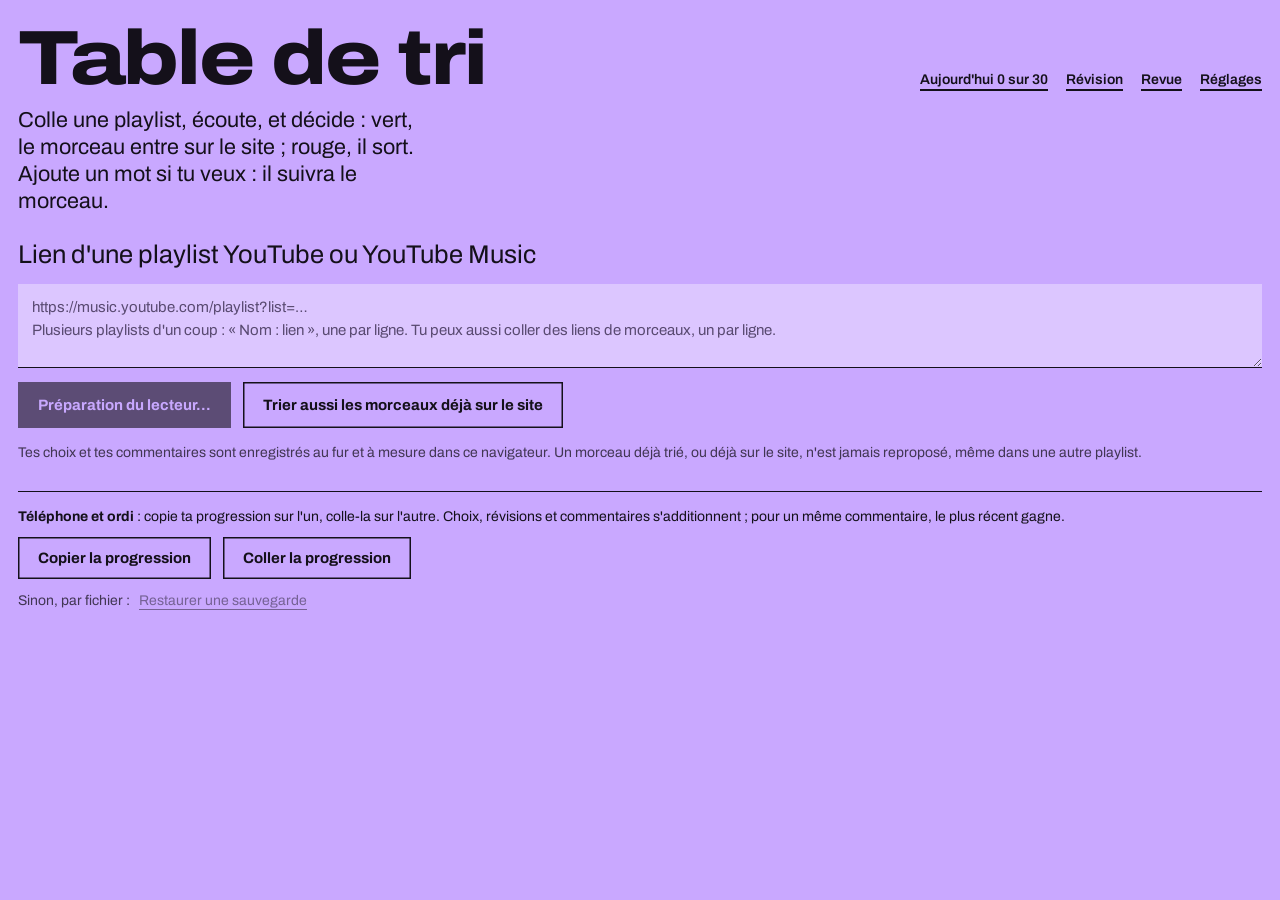
<file: tri.html>
<!DOCTYPE html>
<html lang="fr" data-theme="acide">
<head>
  <meta charset="UTF-8">
  <meta name="viewport" content="width=device-width, initial-scale=1, viewport-fit=cover">
  <title>Table de tri, Music Discovery</title>
  <meta name="robots" content="noindex">
  <meta name="theme-color" content="#c9a8ff">
  <script>
    // thème choisi la dernière fois (sombre par défaut)
    document.documentElement.dataset.theme = 'acide'; try { const c = JSON.parse(localStorage.getItem('md-tri-couleurs') || '{}'); document.documentElement.dataset.palette = c.palette || 'petillant'; } catch (e) {}
  </script>
  <link rel="preconnect" href="https://fonts.googleapis.com">
  <link rel="preconnect" href="https://fonts.gstatic.com" crossorigin>
  <link href="https://fonts.googleapis.com/css2?family=Archivo:wdth,wght@62..125,300..900&display=swap" rel="stylesheet">
  <style>
    :root {
      --fond: radial-gradient(120% 80% at 50% 0%, #f1f0ed, #dedcd8);
      --mur: #dedcd8; --mur-2: #ecebe8; --carte: #ffffff; --champ: #ffffff;
      --encre: #1c1d22; --encre-2: #5d5d66; --klein: #1b3cc4; --sur-klein: #ffffff;
      --oui: #1f9a5a; --non: #d6402f; --trait: rgba(28,29,34,.12);
      --ombre: 0 10px 30px rgba(0,0,0,.08);
      --deja-fond: #fff3c4; --deja-encre: #5c4a00; --refus-fond: #ffe0dc; --refus-encre: #6b1a10;
      --doute-fond: #f0b340; --ok: #1f7a4a; --doute: #a35a00; --coeur: #b87a00; --coeur-fond: #fff0c9;
      color-scheme: light;
    }
    [data-theme="sombre"] {
      --fond: radial-gradient(120% 80% at 50% 0%, #1f1e25, #121216);
      --mur: #141418; --mur-2: #1d1d23; --carte: #26262e; --champ: #101014;
      --encre: #ecebe6; --encre-2: #a3a1ab; --klein: #6f88ff; --sur-klein: #0b0d22;
      --oui: #25a865; --non: #e24a37; --trait: rgba(236,235,230,.12);
      --ombre: 0 10px 30px rgba(0,0,0,.4);
      --deja-fond: #3a3110; --deja-encre: #f3dc8a; --refus-fond: #3d1a16; --refus-encre: #ffb4a8;
      --doute-fond: #ffbe6b; --ok: #5fd39a; --doute: #ffbe6b; --coeur: #ffcf5a; --coeur-fond: #3d3210;
      color-scheme: dark;
    }
    * { box-sizing: border-box; }
    [hidden] { display: none !important; }
    body { margin: 0; min-height: 100vh; overflow-x: hidden; background: var(--fond); background-attachment: fixed; color: var(--encre); font: 16px/1.5 "Archivo", system-ui, sans-serif; -webkit-font-smoothing: antialiased; transition: color .3s; }
    button { font: inherit; color: inherit; border: 0; background: none; cursor: pointer; }
    h1, h2, .gros { font-family: "Archivo", system-ui, sans-serif; font-weight: 700; letter-spacing: -0.03em; line-height: 1.05; margin: 0; }
    main { max-width: 980px; margin: 0 auto; padding: 24px 18px 140px; padding-top: max(24px, env(safe-area-inset-top)); display: grid; grid-template-columns: minmax(0, 1fr); gap: 22px; }
    p { margin: 0; }
    .sous { color: var(--encre-2); max-width: 60ch; }
    a { color: var(--klein); }
    :focus-visible { outline: 2px solid var(--klein); outline-offset: 3px; border-radius: 8px; }

    .tete { display: flex; justify-content: space-between; align-items: end; gap: 16px; flex-wrap: wrap; }
    .tete h1 { font-size: clamp(1.8rem, 4vw, 2.6rem); }
    .tete-droite { display: flex; gap: 10px; flex-wrap: wrap; align-items: center; }
    .compteurs { display: flex; gap: 8px; flex-wrap: wrap; }
    .compteur { padding: 6px 12px; border-radius: 999px; background: var(--mur-2); box-shadow: inset 0 0 0 1px var(--trait); font-weight: 600; font-size: 14px; }
    .compteur b { font-variant-numeric: tabular-nums; }
    .c-oui b { color: var(--oui); } .c-non b { color: var(--non); }
    .objectif { position: relative; overflow: hidden; min-height: 36px; padding: 0 14px; border-radius: 999px; background: var(--mur-2); box-shadow: inset 0 0 0 1px var(--trait); font-weight: 600; font-size: 14px; --p: 0%; }
    .objectif::before { content: ""; position: absolute; inset: 0 auto 0 0; width: var(--p); background: color-mix(in srgb, var(--oui) 28%, transparent); transition: width .3s; }
    .objectif span { position: relative; }
    .bouton-menu { min-height: 36px; padding: 0 14px; border-radius: 999px; background: var(--mur-2); box-shadow: inset 0 0 0 1px var(--trait); font-weight: 600; font-size: 14px; }
    .bascule-theme { display: inline-flex; align-items: center; gap: 8px; min-height: 36px; padding: 0 14px; border-radius: 999px; background: var(--mur-2); box-shadow: inset 0 0 0 1px var(--trait); font-weight: 600; font-size: 14px; }
    .bascule-theme::before { content: ""; width: 14px; height: 14px; border-radius: 50%; background: linear-gradient(90deg, var(--encre) 50%, transparent 50%); box-shadow: inset 0 0 0 1.5px var(--encre); }

    .charger { display: grid; gap: 10px; padding: 20px; border-radius: 18px; background: var(--mur-2); box-shadow: var(--ombre); }
    .charger textarea { width: 100%; min-height: 84px; padding: 12px 14px; border-radius: 12px; border: 1px solid var(--trait); background: var(--champ); color: var(--encre); font: inherit; resize: vertical; }
    .charger textarea::placeholder { color: var(--encre-2); }
    .ligne { display: flex; gap: 12px; flex-wrap: wrap; align-items: center; }
    .bouton { min-height: 48px; padding: 0 22px; border-radius: 999px; background: var(--encre); color: var(--mur); font-weight: 600; }
    .bouton:disabled { opacity: .6; cursor: progress; }
    .bouton-clair { background: var(--carte); color: var(--encre); box-shadow: inset 0 0 0 1px var(--trait); }
    .petit { font-size: 14px; color: var(--encre-2); }
    .memoire { font-size: 14px; color: var(--encre-2); }
    .listes { display: flex; gap: 8px; flex-wrap: wrap; }
    .liste-pastille { padding: 6px 12px; border-radius: 999px; background: var(--carte); box-shadow: inset 0 0 0 1px var(--trait); font-size: 14px; }
    .liste-pastille[aria-pressed="true"] { background: var(--klein); color: var(--sur-klein); }

    .table { display: grid; grid-template-columns: minmax(0, 1.2fr) minmax(0, 1fr); grid-template-areas: "ecran fiche" "frise fiche"; grid-template-rows: auto 1fr; gap: 14px 22px; align-items: start; }
    .gauche { grid-area: ecran; }
    .frise-bloc { grid-area: frise; }
    .fiche { grid-area: fiche; }
    .ecran { position: relative; aspect-ratio: 16 / 9; border-radius: 16px; overflow: hidden; background: #000; box-shadow: 0 20px 50px rgba(0,0,0,.25); touch-action: pan-y; }
    .ecran > div, .ecran iframe { width: 100%; height: 100%; display: block; border: 0; }
    .verdict-flash { position: absolute; inset: 0; display: grid; place-items: center; font-family: "Archivo", sans-serif; font-size: 3rem; color: #fff; pointer-events: none; opacity: 0; transition: opacity .2s; }
    .verdict-flash.oui { background: rgba(31,154,90,.75); opacity: 1; }
    .verdict-flash.non { background: rgba(214,64,47,.75); opacity: 1; }
    .fiche { display: grid; gap: 14px; }

    /* la manche : dix morceaux, puis un bilan */
    .manche { display: grid; gap: 6px; }
    .manche-segments { display: grid; grid-template-columns: repeat(10, 1fr); gap: 4px; }
    .manche-segments i { height: 6px; border-radius: 3px; background: var(--trait); }
    .manche-segments i.oui { background: var(--oui); } .manche-segments i.non { background: var(--non); } .manche-segments i.passe { background: var(--doute); }
    .manche-segments i.ici { background: var(--encre-2); }
    .position { font-size: 14px; color: var(--encre-2); font-variant-numeric: tabular-nums; display: flex; justify-content: space-between; gap: 10px; flex-wrap: wrap; }
    .choix-actuel { font-weight: 600; color: var(--encre); }

    /* la carte : on la fait glisser, à droite pour oui, à gauche pour non */
    .carte { position: relative; display: grid; gap: 8px; padding: 16px 18px; border-radius: 18px; background: var(--carte); box-shadow: var(--ombre), inset 0 0 0 1px var(--trait); touch-action: pan-y; user-select: none; -webkit-user-select: none; cursor: grab; --g: 0; }
    .carte.glisse { cursor: grabbing; transition: none; }
    .carte.retour { transition: transform .22s cubic-bezier(.3,1.4,.5,1); }
    .carte.envol { transition: transform .2s ease-in, opacity .2s; opacity: 0; }
    .carte.entre { animation: entre .22s ease-out; }
    @keyframes entre { from { opacity: 0; transform: translateY(10px); } to { opacity: 1; transform: none; } }
    .carte::before { content: ""; position: absolute; inset: 0; border-radius: inherit; pointer-events: none; background: color-mix(in srgb, var(--oui) 35%, transparent); opacity: max(0, var(--g)); }
    .carte::after { content: ""; position: absolute; inset: 0; border-radius: inherit; pointer-events: none; background: color-mix(in srgb, var(--non) 35%, transparent); opacity: max(0, calc(var(--g) * -1)); }
    .carte h2 { font-size: clamp(1.4rem, 3vw, 2.1rem); overflow-wrap: anywhere; position: relative; z-index: 1; }
    .carte > * { position: relative; z-index: 1; }
    .artiste { font-size: 1.15rem; font-weight: 500; overflow-wrap: anywhere; }
    .chaine { font-size: 14px; display: flex; gap: 8px; align-items: baseline; }
    .chaine::before { content: "●"; font-size: 10px; }
    .chaine.ok { color: var(--ok); } .chaine.doute { color: var(--doute); }
    .deja { padding: 8px 12px; border-radius: 10px; background: var(--deja-fond); color: var(--deja-encre); font-size: 14px; }
    .refus { padding: 8px 12px; border-radius: 10px; background: var(--refus-fond); color: var(--refus-encre); font-size: 14px; }
    .refus a { color: inherit; }

    /* le commentaire : il part avec le morceau sur le site */
    .mot-ligne { display: flex; justify-content: space-between; align-items: center; gap: 10px; flex-wrap: wrap; }
    /* le commentaire : volontairement très visible, même écran au minimum */
    :root { --mot-fond: #fff6cc; --mot-bord: #e0a800; --mot-lueur: rgba(224,168,0,.35); --mot-titre: #8a5a00; --mot-champ: #fffdf3; --mot-encre: #1c1d22; --mot-indice: #8a6d2a; }
    [data-theme="sombre"] { --mot-fond: #2b2408; --mot-bord: #ffd23f; --mot-lueur: rgba(255,210,63,.45); --mot-titre: #ffd23f; --mot-champ: #15130a; --mot-encre: #fffbea; --mot-indice: #d9c27a; }
    .mot { display: grid; gap: 10px; padding: 14px; border-radius: 18px; background: var(--mot-fond); box-shadow: inset 0 0 0 2px var(--mot-bord), 0 0 24px var(--mot-lueur); }
    .mot label { font: 700 15px "Archivo", sans-serif; letter-spacing: -.01em; color: var(--mot-titre); }
    .mot label::before { content: "✎ "; }
    .mot textarea { width: 100%; min-height: 84px; max-height: 260px; padding: 12px 14px; border-radius: 12px; border: 2px solid var(--mot-bord); background: var(--mot-champ); color: var(--mot-encre); font: inherit; font-size: 18px; line-height: 1.45; resize: none; caret-color: var(--mot-bord); }
    .mot textarea::placeholder { color: var(--mot-indice); opacity: 1; }
    .mot textarea:focus { outline: none; box-shadow: 0 0 0 4px var(--mot-lueur), 0 0 30px var(--mot-lueur); }
    .mot .ressenti, .mot .ressenti summary { color: var(--mot-indice); }
    .coeur { display: inline-flex; align-items: center; gap: 8px; min-height: 36px; padding: 0 14px; border-radius: 999px; background: var(--carte); box-shadow: inset 0 0 0 1px var(--trait); font-weight: 600; font-size: 14px; }
    .mot-boutons { display: flex; gap: 8px; flex-wrap: wrap; }
    .coeur.reecoute[aria-pressed="true"] { background: var(--klein); color: var(--sur-klein); box-shadow: none; }
    .coeur[aria-pressed="true"] { background: var(--coeur-fond); color: var(--coeur); box-shadow: inset 0 0 0 1.5px var(--coeur); }
    .ressenti { font-size: 14px; color: var(--encre-2); }
    .ressenti summary { cursor: pointer; padding: 4px 0; }
    .curseurs { display: grid; gap: 10px; padding: 8px 0 2px; }
    .curseur { display: grid; grid-template-columns: 64px 1fr 28px; align-items: center; gap: 10px; }
    .curseur input { width: 100%; accent-color: var(--klein); opacity: .45; }
    .curseur input.regle { opacity: 1; }
    .curseur output { font-variant-numeric: tabular-nums; text-align: right; color: var(--encre); font-weight: 600; }
    .curseurs-pied { display: flex; justify-content: space-between; gap: 10px; flex-wrap: wrap; font-size: 13px; }

    .transport { display: flex; gap: 8px; flex-wrap: wrap; }
    .transport button { min-width: 64px; min-height: 42px; padding: 0 12px; border-radius: 10px; background: var(--carte); box-shadow: inset 0 0 0 1px var(--trait); font-weight: 600; font-size: 14px; }
    .verdicts { display: grid; grid-template-columns: 1fr 1fr 1fr; gap: 12px; }
    .v { min-height: 92px; border-radius: 18px; color: #fff; font-family: "Archivo", sans-serif; font-weight: 700; font-size: 1.35rem; padding: 0 6px; text-align: center; display: grid; place-items: center; box-shadow: 0 6px 0 rgba(0,0,0,.25); transition: transform .08s, box-shadow .08s; }
    .v:active { transform: translateY(4px); box-shadow: 0 2px 0 rgba(0,0,0,.25); }
    .v small { display: block; font-family: "Archivo", sans-serif; font-size: 13px; font-weight: 500; opacity: .85; }
    .v-non { background: var(--non); } .v-oui { background: var(--oui); }
    .v-tard { width: 100%; min-height: 54px; margin-top: 12px; border-radius: 16px; background: var(--carte); color: var(--encre); font-weight: 600; font-size: 15px; box-shadow: 0 4px 0 rgba(0,0,0,.2), inset 0 0 0 1.5px var(--oui); transition: transform .08s, box-shadow .08s; }
    .v-tard:active { transform: translateY(3px); box-shadow: 0 1px 0 rgba(0,0,0,.2), inset 0 0 0 1.5px var(--oui); }
    .v-tard small { color: var(--encre-2); font-weight: 500; }
    .pullup { width: 100%; min-height: 72px; border-radius: 18px; background: var(--klein); color: var(--sur-klein); font-family: "Archivo", sans-serif; font-weight: 700; font-size: 1.5rem; display: grid; place-items: center; box-shadow: 0 6px 0 rgba(0,0,0,.25); transition: transform .08s, box-shadow .08s; }
    .pullup:active { transform: translateY(4px); box-shadow: 0 2px 0 rgba(0,0,0,.25); }
    .pullup small { display: block; font-family: "Archivo", sans-serif; font-size: 13px; font-weight: 500; opacity: .85; }
    .v-passe { background: var(--doute-fond); color: #1c1d22; }
    .v-passe small { opacity: .75; }
    .lien-ytm { font-size: 14px; }
    /* l'effet du pull up : flash, balayage de bobine qui se rembobine, secousse de la carte */
    .rebobine { position: absolute; inset: 0; pointer-events: none; opacity: 0; display: grid; place-items: center; color: #fff; font: 700 clamp(1.6rem, 6vw, 2.8rem) "Archivo", sans-serif; letter-spacing: -.03em; text-shadow: 0 0 24px rgba(111,136,255,.9); background: repeating-linear-gradient(0deg, rgba(255,255,255,.14) 0 2px, transparent 2px 6px), radial-gradient(circle, rgba(111,136,255,.55), rgba(111,136,255,.05)); }
    .ecran.pull .rebobine { animation: rebobine .7s ease-out; }
    @keyframes rebobine { 0% { opacity: 1; transform: scale(1.06); filter: blur(2px); } 25% { opacity: 1; transform: scale(1); filter: none; } 100% { opacity: 0; transform: scale(.98); } }
    .ecran.pull { animation: secousse .35s ease-out; }
    @keyframes secousse { 0%,100% { transform: none; } 20% { transform: translateX(-6px) skewX(-2deg); } 45% { transform: translateX(5px) skewX(2deg); } 70% { transform: translateX(-2px); } }
    .pullup.boum { animation: boum .5s ease-out; }
    @keyframes boum { 0% { box-shadow: 0 6px 0 rgba(0,0,0,.25), 0 0 0 0 rgba(111,136,255,.9); } 100% { box-shadow: 0 6px 0 rgba(0,0,0,.25), 0 0 0 28px rgba(111,136,255,0); } }
    /* le grand effet : flash plein écran, rayons, PULL UP en deux couleurs décalées, étincelles */
    .pull-fx { position: fixed; inset: 0; z-index: 40; pointer-events: none; opacity: 0; display: grid; place-items: center; overflow: hidden; }
    .pull-fx::before { content: ""; position: absolute; inset: -20%; background: repeating-conic-gradient(from 0deg at 50% 55%, rgba(111,136,255,.55) 0 5deg, transparent 5deg 12deg); mask-image: radial-gradient(circle at 50% 55%, transparent 8%, #000 60%); -webkit-mask-image: radial-gradient(circle at 50% 55%, transparent 8%, #000 60%); }
    .pull-fx::after { content: ""; position: absolute; inset: 0; background: radial-gradient(circle at 50% 55%, rgba(255,255,255,.95), rgba(111,136,255,.45) 45%, transparent 75%); }
    .pull-fx b { position: relative; z-index: 1; font: 700 clamp(3rem, 17vw, 9rem)/1 "Archivo", sans-serif; letter-spacing: -.05em; color: #fff; text-shadow: -.04em 0 #ff2d6f, .04em 0 #2de2ff, 0 0 40px rgba(111,136,255,.9); }
    .pull-fx.go { animation: flashPlein .85s cubic-bezier(.2,.8,.2,1); }
    .pull-fx.go b { animation: gros .85s cubic-bezier(.2,1.4,.3,1); }
    .pull-fx.go::before { animation: tourne .85s linear; }
    @keyframes flashPlein { 0% { opacity: 1; } 18% { opacity: 1; } 100% { opacity: 0; } }
    @keyframes gros { 0% { transform: scale(2.4) skewX(-12deg); filter: blur(6px); } 22% { transform: scale(1) skewX(0); filter: none; } 40% { transform: translateX(-10px) skewX(4deg); } 55% { transform: translateX(8px); } 100% { transform: scale(.9); } }
    @keyframes tourne { from { transform: rotate(0) scale(1.2); } to { transform: rotate(40deg) scale(1.6); } }
    .etincelle { position: fixed; z-index: 41; width: 9px; height: 9px; border-radius: 50%; pointer-events: none; background: var(--c, #fff); box-shadow: 0 0 10px var(--c, #fff); animation: etincelle .75s cubic-bezier(.1,.7,.3,1) forwards; }
    @keyframes etincelle { from { transform: translate(0,0) scale(1); opacity: 1; } to { transform: translate(var(--x), var(--y)) scale(.2); opacity: 0; } }
    @media (prefers-reduced-motion: reduce) { .pull-fx.go, .pull-fx.go b, .pull-fx.go::before, .etincelle { animation: none; } .pull-fx.go { opacity: .0; } }
    @media (prefers-reduced-motion: reduce) { .ecran.pull, .ecran.pull .rebobine, .pullup.boum { animation: none; } }
    .options { display: flex; gap: 16px; flex-wrap: wrap; align-items: center; font-size: 14px; color: var(--encre-2); }
    .options label { display: inline-flex; gap: 8px; align-items: center; }
    .lien { text-decoration: underline; text-underline-offset: 4px; font-size: 14px; color: var(--encre-2); }
    .raccourcis { font-size: 13px; color: var(--encre-2); }
    kbd { display: inline-block; min-width: 22px; padding: 1px 6px; border-radius: 5px; background: var(--carte); color: var(--encre); box-shadow: inset 0 0 0 1px var(--trait), 0 1px 0 var(--trait); font: 600 12px "Archivo", sans-serif; text-align: center; }

    /* la frise : une case par morceau de la playlist */
    .frise-bloc { display: grid; gap: 8px; }
    .frise-tete { display: flex; justify-content: space-between; gap: 10px; flex-wrap: wrap; font-size: 13px; color: var(--encre-2); }
    .frise { display: grid; grid-template-columns: repeat(auto-fill, minmax(11px, 1fr)); gap: 3px; max-height: 190px; overflow: auto; padding: 2px; }
    .frise.dense { grid-template-columns: repeat(auto-fill, minmax(7px, 1fr)); gap: 2px; }
    .frise i { aspect-ratio: 1; border-radius: 3px; background: var(--trait); cursor: pointer; }
    .frise i.oui { background: var(--oui); } .frise i.non { background: var(--non); } .frise i.passe { background: var(--doute); }
    .frise i.vu { background: var(--encre-2); opacity: .35; }
    .frise i.coeur-c { box-shadow: 0 0 0 2px var(--coeur); }
    .frise i.ici { outline: 2px solid var(--encre); outline-offset: 1px; }

    /* bilan de manche */
    .bilan { display: grid; gap: 14px; padding: 22px; border-radius: 18px; background: var(--mur-2); box-shadow: var(--ombre); max-width: 640px; margin: 0 auto; width: 100%; }
    .bilan h2 { font-size: 1.5rem; }
    .bilan ul { list-style: none; margin: 0; padding: 0; display: grid; gap: 8px; max-height: 340px; overflow: auto; }
    .bilan li { display: grid; grid-template-columns: 26px 1fr; gap: 10px; align-items: start; padding: 8px 10px; border-radius: 10px; background: var(--carte); cursor: pointer; }
    .bilan li .pastille { width: 22px; height: 22px; border-radius: 50%; display: grid; place-items: center; font-size: 12px; font-weight: 700; color: #fff; }
    .bilan li .pastille.oui { background: var(--oui); } .bilan li .pastille.non { background: var(--non); } .bilan li .pastille.passe { background: var(--doute); }
    .bilan li small { display: block; color: var(--encre-2); font-size: 13px; }
    .bilan li q { display: block; font-size: 14px; font-style: italic; color: var(--encre-2); quotes: "« " " »"; }

    .export { display: grid; gap: 12px; padding: 20px; border-radius: 18px; background: var(--mur-2); box-shadow: var(--ombre); }
    .export h2 { font-size: 1.3rem; }
    .export ol { margin: 0; padding-left: 22px; max-height: 260px; overflow: auto; font-size: 15px; }
    .fin { text-align: center; padding: 40px 10px; display: grid; gap: 12px; justify-items: center; }
    #fin-bloque { max-width: 560px; text-align: left; display: grid; gap: 8px; }
    #fin-bloque ol { margin: 0; padding-left: 20px; display: grid; gap: 6px; }
    .toast { position: fixed; left: 50%; bottom: 24px; transform: translate(-50%, 20px); opacity: 0; background: var(--encre); color: var(--mur); padding: 10px 18px; border-radius: 12px; transition: .25s; pointer-events: none; z-index: 30; max-width: 92vw; text-align: center; }
    .toast.visible { opacity: 1; transform: translate(-50%, 0); }

    /* la revue : tout ce qui est déjà jugé, avec les commentaires */
    .voile { position: fixed; inset: 0; z-index: 20; background: rgba(0,0,0,.45); display: grid; justify-items: end; }
    .panneau { width: min(560px, 100%); height: 100%; overflow: auto; background: var(--mur); padding: 20px 18px 40px; padding-top: max(20px, env(safe-area-inset-top)); display: grid; gap: 16px; align-content: start; box-shadow: -10px 0 40px rgba(0,0,0,.3); }
    .panneau-tete { display: flex; justify-content: space-between; align-items: center; gap: 10px; }
    .panneau h2 { font-size: 1.3rem; }
    .stats { display: grid; grid-template-columns: repeat(auto-fit, minmax(120px, 1fr)); gap: 8px; }
    .stat { padding: 10px 12px; border-radius: 12px; background: var(--mur-2); box-shadow: inset 0 0 0 1px var(--trait); }
    .stat b { display: block; font: 700 1.2rem "Archivo", sans-serif; letter-spacing: -.03em; }
    .stat span { font-size: 13px; color: var(--encre-2); }
    .filtres { display: flex; gap: 6px; flex-wrap: wrap; }
    .filtre { padding: 6px 12px; border-radius: 999px; background: var(--carte); box-shadow: inset 0 0 0 1px var(--trait); font-size: 14px; }
    .filtre[aria-pressed="true"] { background: var(--klein); color: var(--sur-klein); }
    .revue { list-style: none; margin: 0; padding: 0; display: grid; gap: 10px; }
    .revue li { display: grid; gap: 8px; padding: 12px; border-radius: 14px; background: var(--mur-2); box-shadow: inset 0 0 0 1px var(--trait); }
    .revue .r-nom b { display: block; overflow-wrap: anywhere; }
    .revue .r-nom span { font-size: 14px; color: var(--encre-2); overflow-wrap: anywhere; }
    .r-actions { display: flex; gap: 6px; flex-wrap: wrap; }
    .r-actions button { min-height: 34px; padding: 0 12px; border-radius: 999px; background: var(--carte); box-shadow: inset 0 0 0 1px var(--trait); font-size: 14px; font-weight: 600; }
    .r-actions button[aria-pressed="true"].b-oui { background: var(--oui); color: #fff; }
    .r-actions button[aria-pressed="true"].b-non { background: var(--non); color: #fff; }
    .r-actions button[aria-pressed="true"].b-passe { background: var(--doute); color: #1c1d22; }
    .r-actions button[aria-pressed="true"].b-coeur { background: var(--coeur-fond); color: var(--coeur); box-shadow: inset 0 0 0 1.5px var(--coeur); }
    .revue textarea { width: 100%; min-height: 44px; padding: 8px 10px; border-radius: 10px; border: 1px solid var(--trait); background: var(--champ); color: var(--encre); font: inherit; font-size: 16px; resize: vertical; }
    .vide { color: var(--encre-2); padding: 20px 0; text-align: center; }

    @media (max-width: 760px) {
      .table { grid-template-columns: minmax(0, 1fr); grid-template-areas: "ecran" "fiche" "frise"; grid-template-rows: none; }
      .raccourcis { display: none; }
      .v { min-height: 76px; font-size: 1.05rem; }
      .v small { font-size: 11px; }
      .verdicts { gap: 8px; }
      .decisions { position: sticky; bottom: 10px; z-index: 5; padding-top: 6px; }
      .v-tard { margin-top: 8px; min-height: 48px; font-size: 14px; }
      .pullup { min-height: 60px; font-size: 1.3rem; }
      /* pendant le tri, l'en-tête se fait discret : le morceau d'abord */
      body.en-tri .tete .sous { display: none; }
      body.en-tri .tete h1 { font-size: 1.35rem; }
      .tete { display: grid; grid-template-columns: minmax(0, 1fr); }
      .tete-droite { flex-wrap: nowrap; overflow-x: auto; scrollbar-width: none; margin: 0 -18px; padding: 2px 18px; min-width: 0; }
      .tete-droite::-webkit-scrollbar { display: none; }
      .compteurs { flex-wrap: nowrap; }
      .compteur, .objectif, .bouton-menu, .bascule-theme { flex: none; white-space: nowrap; }
      body.ecrit .decisions { position: static; }
      .frise { max-height: 140px; }
      .curseur { grid-template-columns: 56px 1fr 24px; }
    }
    /* le mode révision : écouter et commenter, sans trier */
    .revision-barre { display: none; gap: 10px; padding: 14px 16px; border-radius: 16px; background: var(--mur-2); box-shadow: inset 0 0 0 1.5px var(--klein); }
    .revision-tete { display: flex; justify-content: space-between; align-items: baseline; gap: 10px; flex-wrap: wrap; }
    .revision-tete b { font-family: "Archivo", sans-serif; font-size: 15px; color: var(--klein); }
    #rv-position { font-size: 14px; color: var(--encre-2); font-variant-numeric: tabular-nums; margin-left: 6px; }
    .revision-nav { display: none; grid-template-columns: 1fr 2fr; gap: 12px; }
    .v-prec { background: var(--carte); color: var(--encre); box-shadow: 0 6px 0 rgba(0,0,0,.25), inset 0 0 0 1px var(--trait); }
    .v-suiv { background: var(--klein); color: var(--sur-klein); }
    .revision-options { display: none; gap: 10px 18px; flex-wrap: wrap; align-items: center; font-size: 14px; color: var(--encre-2); }
    body.revision .manche, body.revision .frise-bloc, body.revision .decisions, body.revision .options,
    body.revision .raccourcis:not(.revision-raccourcis), body.revision #t-annuler, body.revision #deja,
    body.revision #compteurs, body.revision #objectif, body.revision #progres { display: none !important; }
    .revision-raccourcis { display: none; }
    body.revision .revision-raccourcis { display: block; }
    body.revision .revision-barre, body.revision .revision-nav { display: grid; }
    body.revision .revision-options { display: flex; }
    body.revision .mot textarea { min-height: 130px; font-size: 19px; }
    body.revision .tete .sous { display: none; }
    body.revision #ouvrir-revision { background: var(--klein); color: var(--sur-klein); }
    .v-suiv.fin { background: var(--oui); }
    @media (max-width: 760px) {
      body.revision .revision-nav { position: sticky; bottom: 10px; z-index: 5; }
      body.revision.ecrit .revision-nav { position: static; }
      body.revision .revision-raccourcis { display: none !important; }
      .revision-barre .filtres { flex-wrap: nowrap; overflow-x: auto; scrollbar-width: none; margin: 0 -16px; padding: 0 16px; }
      .revision-barre .filtre { flex: none; white-space: nowrap; }
    }
    @media (prefers-reduced-motion: reduce) {
      .carte.entre { animation: none; }
      .carte.retour, .carte.envol { transition: none; }
    }
  </style>

  <style id="affiche">
    /* ═══ AFFICHE : pas de cadres, pas de boîtes. De la couleur à plat, de la typo, et un verre qui se remplit ═══
       chaque morceau a sa couleur (--ton). Le niveau du liquide en bas de l'écran = ce que tu as trié dans la liste. */
    :root:root, :root:root[data-theme] {
      --base: #c9a8ff; --ton: var(--base); --encre: #14101a; --encre-2: color-mix(in srgb, var(--encre) 62%, var(--ton));
      --fond: var(--ton); --mur: var(--ton); --mur-2: color-mix(in srgb, var(--ton) 82%, #fff); --carte: transparent; --champ: transparent;
      --klein: var(--encre); --sur-klein: var(--ton);
      --oui: var(--encre); --non: var(--encre); --doute: var(--encre); --doute-fond: transparent;
      --trait: color-mix(in srgb, var(--encre) 22%, transparent); --ombre: none;
      --ok: var(--encre); --coeur: var(--encre); --coeur-fond: transparent;
      --deja-fond: color-mix(in srgb, var(--encre) 10%, transparent); --deja-encre: var(--encre); --refus-fond: color-mix(in srgb, var(--encre) 10%, transparent); --refus-encre: var(--encre);
      --mot-fond: transparent; --mot-bord: var(--encre); --mot-lueur: transparent; --mot-titre: var(--encre); --mot-champ: transparent; --mot-encre: var(--encre); --mot-indice: color-mix(in srgb, var(--encre) 45%, var(--ton));
      --titre: "Archivo", system-ui, sans-serif;
      --plume: "Archivo", system-ui, sans-serif;
      --barre: 116px;
      color-scheme: light;
    }
    html { background: var(--ton); transition: background-color .6s ease; }
    body { background: transparent !important; }
    body { color: var(--encre); font-family: "Archivo", system-ui, sans-serif; }
    body::before { content: none; }
    #theme { display: none !important; }
    ::selection { background: var(--encre); color: var(--ton); }
    a { color: var(--encre); text-decoration-thickness: 1.5px; }
    :focus-visible { outline: 2px solid var(--encre); outline-offset: 4px; border-radius: 2px; }
    main { max-width: 1320px; gap: 26px; padding-bottom: calc(var(--barre) + 60px); }
    h1, h2, .gros { font-family: var(--titre); }

    /* ── le verre : le liquide monte avec la liste ── */
    .liquide { position: fixed; left: 0; right: 0; bottom: var(--barre); z-index: -1; height: max(10px, calc(var(--niveau, 0) * 1vh)); pointer-events: none;
      background: color-mix(in srgb, var(--ton) 78%, var(--encre)); transition: height 1.1s cubic-bezier(.2,1.2,.3,1), background-color .6s, opacity .4s; overflow: visible; }
    .liquide::before { content: ""; position: absolute; left: 0; right: 0; top: 0; height: 2px; background: var(--encre); opacity: .35; }
    .liquide::after { content: ""; position: absolute; inset: 0; overflow: hidden;
      background:
        radial-gradient(circle, color-mix(in srgb, var(--ton) 50%, #fff) 0 2px, transparent 2.5px) 13px 0 / 97px 173px,
        radial-gradient(circle, color-mix(in srgb, var(--ton) 55%, #fff) 0 3.5px, transparent 4px) 61px 40px / 151px 211px,
        radial-gradient(circle, color-mix(in srgb, var(--ton) 60%, #fff) 0 1.5px, transparent 2px) 29px 90px / 61px 137px;
      opacity: .8; animation: fizz 9s linear infinite; }
    @keyframes fizz { to { background-position: 13px -865px, 61px -1015px, 29px -595px; } }
    body:not(.en-tri) .liquide, body.revision .liquide { opacity: 0; }
    .liquide.monte { animation: monte .7s ease-out; }
    @keyframes monte { 30% { filter: brightness(1.12); } }
    @media (prefers-reduced-motion: reduce) { .liquide::before, .liquide::after { animation: none; } .liquide { transition: none; } }

    /* ── en-tête : du texte, pas des boutons ── */
    .tete { align-items: baseline; gap: 10px 30px; }
    .tete h1 { font: 800 clamp(2.4rem, 6vw, 5.4rem)/.9 var(--titre); font-stretch: 118%; letter-spacing: -.03em; text-transform: none; background: none; border: 0; box-shadow: none; padding: 0; transform: none; }
    .tete h1::before { content: none; }
    .tete .sous { margin-top: 14px; font: 400 1.35rem/1.25 var(--plume); max-width: 34ch; color: var(--encre); }
    body.en-tri .tete h1 { font-size: clamp(1.4rem, 2.4vw, 2rem); }
    body.en-tri .tete .sous { display: none; }
    .tete-droite { gap: 4px 18px; }
    .compteurs { gap: 14px; background: none; box-shadow: none; border-radius: 0; }
    .compteur, .compteur + .compteur { background: none; border: 0; box-shadow: none; padding: 0; border-radius: 0; font-size: 14px; font-weight: 500; color: var(--encre); }
    .compteur b, .c-oui b, .c-non b { color: var(--encre); font: 800 1.15rem var(--titre); margin-left: 4px; }
    .c-non { color: var(--encre); }
    .objectif, .bouton-menu { background: none; border: 0; box-shadow: none; padding: 0; min-height: 32px; border-radius: 0; font-weight: 600; font-size: 14px; text-decoration: underline; text-underline-offset: 5px; text-decoration-thickness: 1.5px; }
    .objectif::before { content: none; }
    .objectif:hover, .bouton-menu:hover { background: none; transform: none; box-shadow: none; text-decoration-thickness: 3px; }
    .objectif span { position: static; }
    body.revision #ouvrir-revision { background: var(--encre); color: var(--ton); padding: 0 8px; text-decoration: none; }

    /* ── la progression, en une ligne ── */
    .progres { display: flex; flex-wrap: wrap; align-items: baseline; gap: 6px 22px; padding: 0 0 14px; background: none; border: 0; border-bottom: 1.5px solid var(--encre); border-radius: 0; box-shadow: none; color: var(--encre); }
    .mode-mix .progres { background: none; }
    .pg-pct { color: var(--encre); align-items: baseline; }
    .pg-pct b { font: 800 clamp(2.2rem, 4vw, 3.4rem)/.85 var(--titre); font-stretch: 118%; letter-spacing: -.03em; }
    .pg-pct span { font: 800 1.4rem var(--titre); margin: 0 0 0 2px; }
    .pg-corps { display: contents; }
    .pg-nom { font: 400 1.4rem/1 var(--plume); white-space: nowrap; overflow: hidden; text-overflow: ellipsis; max-width: 40ch; padding: 0; }
    .pg-barre { display: none; }
    .pg-pied, .pg-pied b { color: var(--encre); font-size: 14px; }
    .pg-pied b { font: 800 1rem var(--titre); }
    .pg-palier, .pg-palier::before { all: unset; }
    .pg-palier { margin-left: auto; display: flex; align-items: baseline; gap: 6px; font-size: 14px; }
    .pg-palier::before { content: none; }
    .pg-palier span { font: 600 14px "Archivo", sans-serif; text-transform: none; letter-spacing: 0; }
    .pg-palier b { font: 800 1.8rem/1 var(--titre); font-stretch: 118%; }
    .pg-palier small { font: 400 1.05rem var(--plume); max-width: none; display: inline; }
    .progres.fete .pg-palier { animation: palier .9s cubic-bezier(.2,1.6,.4,1); }
    @keyframes palier { 30% { transform: scale(1.35) rotate(-4deg); } }

    /* ── charger ── */
    .charger { background: none; border: 0; box-shadow: none; border-radius: 0; padding: 0; backdrop-filter: none; gap: 14px; }
    .charger label strong { font: 400 1.6rem var(--plume); font-weight: 400; }
    .charger textarea { background: color-mix(in srgb, #fff 35%, transparent); border: 0; border-bottom: 1.5px solid var(--encre); border-radius: 0; font-size: 15px; }
    .bouton, .bouton-clair { background: var(--encre); color: var(--ton); border: 0; box-shadow: none; border-radius: 0; min-height: 46px; padding: 0 20px; font: 700 15px "Archivo", sans-serif; transition: transform .1s; }
    .bouton-clair { background: none; color: var(--encre); box-shadow: inset 0 0 0 1.5px var(--encre); }
    .bouton:hover, .bouton-clair:hover { transform: translateY(-2px); box-shadow: inset 0 0 0 1.5px var(--encre); }
    .bouton:hover { box-shadow: none; }
    .bouton:active { transform: none; }
    .listes { gap: 4px 18px; }
    .liste-pastille, .liste-pastille:nth-child(n) { background: none; border: 0; box-shadow: none; padding: 2px 0; border-radius: 0; font-size: 15px; font-weight: 500; text-decoration: underline; text-underline-offset: 5px; text-decoration-color: var(--trait); }
    .liste-pastille:hover { transform: none; text-decoration-color: var(--encre); }
    .liste-pastille[aria-pressed="true"] { background: var(--encre); color: var(--ton); padding: 2px 6px; text-decoration: none; }
    .pastille-mix, .pastille-mix[aria-pressed="true"] { background: none !important; color: var(--encre); transform: none; box-shadow: none; font: 800 1.5rem var(--titre); font-stretch: 118%; text-decoration: none; width: 100%; text-align: left; }
    .pastille-mix[aria-pressed="true"] { text-decoration: underline; text-decoration-thickness: 3px; }
    .synchro { display: grid; gap: 10px; padding: 14px 0 0; border: 0; border-top: 1.5px solid var(--encre); border-radius: 0; background: none; font-size: 14px; }
    .synchro .bouton { min-height: 42px; }
    .memoire, .petit { color: var(--encre); opacity: .75; }

    /* ── la table ── */
    .table { gap: 22px 40px; }
    @media (min-width: 900px) { .table { grid-template-columns: minmax(0, 1fr) minmax(0, 1fr); } }
    .ecran { border: 0; border-radius: 4px; box-shadow: none; transform: none; background: var(--encre); }
    .verdict-flash { font: 800 3.6rem var(--titre); font-stretch: 118%; text-transform: none; }
    .verdict-flash.oui, .verdict-flash.non { background: color-mix(in srgb, var(--ton) 88%, transparent); color: var(--encre); }
    .frise-tete { color: var(--encre); }
    .frise i { background: color-mix(in srgb, var(--encre) 14%, transparent); border-radius: 50%; box-shadow: none; }
    .frise i.oui { background: var(--encre); } .frise i.non { background: transparent; box-shadow: inset 0 0 0 1.5px var(--encre); } .frise i.passe { background: color-mix(in srgb, var(--encre) 45%, transparent); }
    .frise i.vu { background: color-mix(in srgb, var(--encre) 8%, transparent); opacity: 1; }
    .frise i.ici { outline: 2px solid var(--encre); }
    .mode-mix .frise { display: none; }
    .mode-mix .frise-tete span:first-child { font-size: 0; }
    .mode-mix .frise-tete span:first-child::before { content: "Random : toutes tes playlists mélangées. Un choix ici compte aussi dans la playlist d'origine."; font: 400 1.05rem var(--plume); }
    .ecran iframe { position: absolute; inset: 0; }
    .ecran iframe.reserve { opacity: 0; pointer-events: none; z-index: -1; }

    .fiche { display: flex; flex-direction: column; gap: 18px; }
    .manche-segments { gap: 6px; }
    .manche-segments i { height: 3px; border-radius: 0; background: var(--trait); border: 0; }
    .manche-segments i.oui, .manche-segments i.non, .manche-segments i.passe, .manche-segments i.ici { background: var(--encre); }
    .manche-segments i.non { opacity: .45; } .manche-segments i.ici { height: 7px; margin-top: -2px; }
    .position { color: var(--encre); font-weight: 500; }
    .carte { background: none; border: 0; box-shadow: none; border-radius: 0; padding: 0; gap: 10px; }
    .carte::before, .carte::after { inset: -12px; border-radius: 0; }
    .carte::before { background: color-mix(in srgb, #fff 40%, transparent); } .carte::after { background: color-mix(in srgb, var(--encre) 16%, transparent); }
    .carte h2 { font: 800 clamp(2rem, 4vw, 3.8rem)/.95 var(--titre); font-stretch: 118%; letter-spacing: -.03em; overflow-wrap: anywhere; }
    .artiste { display: block; justify-self: auto; background: none; color: var(--encre); padding: 0; transform: none; border-radius: 0; font: 400 1.7rem/1.1 var(--plume); letter-spacing: 0; text-transform: none; }
    .chaine, .chaine.ok, .chaine.doute { color: var(--encre); font-size: 13px; }
    .deja, .refus { border: 0; border-left: 3px solid var(--encre); border-radius: 0; background: none; padding: 2px 0 2px 12px; }
    .petit { font-size: 13px; }

    /* le commentaire : une ligne d'écriture, à la main */
    .mot { background: none; border: 0; box-shadow: none; border-radius: 0; padding: 0; gap: 8px; }
    .mot label { font: 600 13px "Archivo", sans-serif; letter-spacing: 0; text-transform: none; font-size: 14px; color: var(--encre); }
    .mot label::before { content: none; }
    .mot textarea { background: none; border: 0; border-bottom: 1.5px solid var(--encre); border-radius: 0; padding: 6px 0 8px; font: 400 1.75rem/1.2 var(--plume); color: var(--encre); min-height: 64px; }
    .mot textarea:focus { box-shadow: none; border-bottom-width: 3px; }
    .mot textarea::placeholder { color: var(--mot-indice); }
    .coeur, .coeur.reecoute { background: none; border: 0; box-shadow: none; padding: 0; min-height: 30px; border-radius: 0; font-weight: 600; font-size: 14px; color: var(--encre); }
    .coeur[aria-pressed="true"], .coeur.reecoute[aria-pressed="true"] { background: var(--encre); color: var(--ton); padding: 0 8px; box-shadow: none; }
    .mot-boutons { gap: 16px; }
    .mot .ressenti, .mot .ressenti summary { color: var(--encre); }

    .transport { gap: 18px; box-shadow: none; border-radius: 0; overflow: visible; width: auto; }
    .transport button, .transport button + button { background: none; border: 0; box-shadow: none; border-radius: 0; min-width: 0; min-height: 32px; padding: 0; color: var(--encre); font-weight: 600; text-decoration: underline; text-underline-offset: 5px; text-decoration-color: var(--trait); }
    .transport button:hover { background: none; text-decoration-color: var(--encre); }

    /* les décisions : trois mots géants, en bas de l'écran, sur une bande d'encre */
    .decisions { order: 1; } .pullup { order: 2; } .options { order: 3; } .raccourcis:not(.revision-raccourcis) { order: 4; }
    body.en-tri:not(.revision) .verdicts { position: fixed; left: 0; right: 0; bottom: 0; z-index: 6; height: var(--barre); display: grid; grid-template-columns: 1fr .7fr 1fr; gap: 0;
      background: var(--encre); padding-bottom: env(safe-area-inset-bottom); }
    .v { position: relative; display: flex; flex-direction: row; align-items: center; justify-content: center; gap: 10px; min-height: 0; border: 0; border-radius: 0; box-shadow: none; background: none !important;
      color: var(--ton) !important; font: 800 clamp(1.9rem, 4.2vw, 3.8rem)/1 var(--titre); font-stretch: 118%; letter-spacing: -.03em; text-transform: none; transition: color .15s, letter-spacing .2s; }
    .v small { font: 400 1.05rem var(--plume); text-transform: none; letter-spacing: 0; opacity: .75; align-self: flex-end; margin-bottom: 1.6em; }
    .v:hover { letter-spacing: -.02em; filter: none; }
    .v:active { transform: none; box-shadow: none; opacity: .6; }
    .v-passe { font-size: clamp(1.1rem, 2.1vw, 1.8rem); box-shadow: inset 1px 0 0 color-mix(in srgb, var(--ton) 30%, transparent), inset -1px 0 0 color-mix(in srgb, var(--ton) 30%, transparent) !important; }
    .v-passe small { margin-bottom: 1.1em; }
    .v-non { justify-content: flex-start; padding-left: 4vw; } .v-oui { justify-content: flex-end; padding-right: 4vw; flex-direction: row-reverse; }
    @media (hover: hover) { .v::after { position: absolute; top: 14px; font: 600 12px "Archivo", sans-serif; letter-spacing: 0; opacity: .5; }
      .v-non::after { content: "←"; left: 4vw; } .v-oui::after { content: "→"; right: 4vw; } .v-passe::after { content: "↓"; } }
    .v-tard { margin-top: 0; width: auto; min-height: 0; background: none; border: 0; box-shadow: none; border-radius: 0; padding: 0; text-align: left; font: 400 1.25rem var(--plume); color: var(--encre); text-decoration: underline; text-underline-offset: 5px; text-decoration-thickness: 1px; }
    .v-tard:active { transform: none; box-shadow: none; }
    .v-tard small { color: var(--encre); font: 600 12px "Archivo", sans-serif; }
    .pullup { display: flex; align-items: baseline; justify-content: flex-start; gap: 12px; width: auto; min-height: 0; padding: 0; border: 0; border-radius: 0; box-shadow: none; background: none; color: var(--encre);
      font: 800 1.5rem/1 var(--titre); font-stretch: 118%; letter-spacing: -.025em; text-transform: none; }
    .pullup::before { content: "⟲"; font-size: .8em; }
    .pullup small { font: 400 1.05rem var(--plume); opacity: .8; text-transform: none; letter-spacing: 0; }
    .pullup:hover { background: none; }
    .options { padding-top: 14px; border-top: 1.5px solid var(--trait); color: var(--encre); font-size: 13px; }
    .options input, .curseur input { accent-color: var(--encre); }
    .raccourcis { color: var(--encre); opacity: .75; }
    kbd { background: none; color: var(--encre); border: 1px solid var(--encre); box-shadow: none; border-radius: 3px; }

    /* écrans de fin, bilan, export, revue : la même affiche */
    .bilan, .export { background: none; border: 0; box-shadow: none; border-radius: 0; padding: 0; max-width: none; }
    .bilan h2, .export h2 { font: 800 clamp(2.4rem, 6vw, 4.6rem)/.85 var(--titre); font-stretch: 118%; letter-spacing: -.03em; text-transform: none; }
    .bilan .sous, .export .sous { font: 400 1.3rem var(--plume); color: var(--encre); }
    .bilan ul { gap: 0; }
    .bilan li { background: none; border: 0; border-top: 1px solid var(--trait); border-radius: 0; padding: 10px 0; }
    .bilan li .pastille, .bilan li .pastille.oui, .bilan li .pastille.non, .bilan li .pastille.passe { border: 1.5px solid var(--encre); background: none; color: var(--encre); }
    .bilan li .pastille.oui { background: var(--encre); color: var(--ton); }
    .bilan li small, .bilan li q { color: var(--encre); }
    .fin .gros { font: 800 clamp(3rem, 10vw, 8rem)/.82 var(--titre); font-stretch: 118%; letter-spacing: -.03em; text-transform: none; background: none; border: 0; box-shadow: none; transform: none; padding: 0; }
    .fin .sous { font: 400 1.4rem var(--plume); color: var(--encre); }
    .toast { background: var(--encre); color: var(--ton); border: 0; border-radius: 0; box-shadow: none; font: 400 1.15rem var(--plume); padding: 12px 20px; bottom: calc(var(--barre) + 16px); }
    body:not(.en-tri) .toast { bottom: 24px; }
    .voile { background: color-mix(in srgb, var(--encre) 40%, transparent); }
    .panneau { background: var(--ton); border: 0; box-shadow: none; }
    .panneau h2 { font: 800 3rem/.85 var(--titre); font-stretch: 118%; letter-spacing: -.03em; text-transform: none; }
    .stat, .revue li { background: none; border: 0; border-top: 1.5px solid var(--encre); border-radius: 0; box-shadow: none; padding: 10px 0; }
    .stat b { font: 800 2rem var(--titre); font-stretch: 118%; }
    .stat span { color: var(--encre); }
    .filtre, .r-actions button { background: none; border: 0; box-shadow: none; border-radius: 0; padding: 0; min-height: 30px; font-weight: 600; text-decoration: underline; text-underline-offset: 5px; text-decoration-color: var(--trait); }
    .filtres, .r-actions { gap: 4px 14px; }
    .filtre[aria-pressed="true"], .r-actions button[aria-pressed="true"], .r-actions button[aria-pressed="true"].b-oui, .r-actions button[aria-pressed="true"].b-non, .r-actions button[aria-pressed="true"].b-passe, .r-actions button[aria-pressed="true"].b-coeur
      { background: var(--encre); color: var(--ton); padding: 0 6px; text-decoration: none; box-shadow: none; }
    .revue .r-nom span { color: var(--encre); opacity: .7; }
    .revue textarea { background: none; border: 0; border-bottom: 1.5px solid var(--encre); border-radius: 0; font: 400 1.2rem var(--plume); }
    .revision-barre { background: none; color: var(--encre); border: 0; border-top: 3px solid var(--encre); border-radius: 0; box-shadow: none; padding: 12px 0 0; }
    .revision-tete b { color: var(--encre); font: 800 1.6rem var(--titre); font-stretch: 118%; text-transform: none; }
    #rv-position { color: var(--encre); }
    .revision-barre .lien { color: var(--encre); }
    .revision-barre .filtre { background: none; color: var(--encre); }
    .revision-barre .filtre[aria-pressed="true"] { background: var(--encre); color: var(--ton); }
    .v-prec, .v-suiv, .v-suiv.fin { background: var(--encre) !important; color: var(--ton) !important; font-size: 2rem; min-height: 80px; }
    .v-prec { background: none !important; color: var(--encre) !important; box-shadow: inset 0 0 0 1.5px var(--encre); }
    .petille { position: fixed; z-index: 41; width: var(--t, 10px); height: var(--t, 10px); border-radius: 50%; pointer-events: none; background: color-mix(in srgb, var(--ton) 50%, #fff); box-shadow: inset 0 0 0 1.5px var(--encre); animation: petille 1.1s cubic-bezier(.1,.8,.3,1) forwards; }
    @keyframes petille { to { transform: translate(var(--x), var(--y)) scale(.3); opacity: 0; } }

    @media (max-width: 760px) {
      :root:root, :root:root[data-theme] { --barre: 92px; }
      .tete h1 { font-size: 2.5rem; }
      body.en-tri .tete h1 { font-size: 1.7rem; }
      .tete-droite { gap: 4px 16px; }
      .compteur { white-space: nowrap; }
      .decisions { position: static !important; padding: 0; }
      .v { font-size: 1.8rem; }
      .v small { display: none; }
      .v-passe { font-size: 1rem; }
      .v-non { padding-left: 18px; } .v-oui { padding-right: 18px; }
      .carte h2 { font-size: 2.1rem; }
      .artiste { font-size: 1.4rem; }
      .mot textarea { font-size: 1.45rem; }
      .pg-palier { margin-left: 0; }
      .pg-nom { max-width: 100%; }
      .transport { gap: 14px; flex-wrap: wrap; }
      .transport button, .transport button:last-child { flex: none; font-size: 14px; }
      body.revision .revision-nav { bottom: 10px; }
      body.ecrit.en-tri:not(.revision) .verdicts { position: static; height: 72px; }
    }
  
    /* ── les palettes (Réglages) ── */
    :root:root[data-palette="doux"] { --ton: color-mix(in srgb, var(--base) 42%, #f4efe8); --encre: #2b2531; }
    :root:root[data-palette="sombre"] { --ton: color-mix(in srgb, var(--base) 13%, #141118); --encre: color-mix(in srgb, var(--base) 38%, #f6f2ec); }
    :root:root[data-palette="sombre"] .ecran { background: #000; }
    .reglages { display: grid; gap: 16px; padding: 18px 0; border-top: 1.5px solid var(--encre); border-bottom: 1.5px solid var(--encre); }
    .reglages h2 { font: 800 2rem/.9 var(--titre); font-stretch: 118%; letter-spacing: -.025em; }
    .reglages-ligne { display: flex; flex-wrap: wrap; gap: 10px 22px; align-items: baseline; }
    .reglages-ligne > span { font: 400 1.2rem var(--plume); min-width: 9ch; }
    .choix-palette { background: none; border: 0; padding: 0 0 2px; font: 700 1.05rem "Archivo", sans-serif; color: var(--encre); text-decoration: underline; text-underline-offset: 5px; text-decoration-color: var(--trait); display: inline-flex; gap: 8px; align-items: center; }
    .choix-palette[aria-pressed="true"] { background: var(--encre); color: var(--ton); padding: 2px 8px; text-decoration: none; }
    .choix-palette i { width: 14px; height: 14px; border-radius: 50%; display: inline-block; box-shadow: inset 0 0 0 1.5px currentColor; }
    .reglages label { display: inline-flex; gap: 8px; align-items: center; font-size: 15px; }
    .reglages input { accent-color: var(--encre); width: 18px; height: 18px; }

    /* ── la fonction d'abord : pendant le tri, le lecteur reste collé aux boutons ── */
    body.en-tri main { gap: 12px; }
    body.en-tri .progres { padding-bottom: 8px; gap: 2px 16px; }
    body.en-tri .pg-pct b { font-size: clamp(1.7rem, 2.6vw, 2.3rem); }
    body.en-tri .pg-pct span { font-size: 1rem; }
    body.en-tri .pg-nom { font-size: 1rem; }
    body.en-tri .pg-palier b { font-size: 1.3rem; }
    body.en-tri .carte h2 { font-size: clamp(1.7rem, 3vw, 2.8rem); }
    /* ordi : la vidéo reste visible quand on descend vers le commentaire */
    @media (min-width: 900px) {
      .table { grid-template-areas: "ecran fiche" "ecran frise"; grid-template-rows: auto 1fr; }
      body.en-tri:not(.revision) .gauche { position: sticky; top: 12px; align-self: start; }
    }
    /* téléphone : la vidéo est posée juste au-dessus de Non / Pas sûr / Oui, toujours sous le pouce */
    @media (max-width: 899px) {
      body.en-tri:not(.revision):not(.ecrit) .gauche { position: fixed; left: 0; right: 0; bottom: var(--barre); z-index: 5; background: #000; }
      body.en-tri:not(.revision):not(.ecrit) .ecran { border-radius: 0; width: min(100%, calc(30vh * 16 / 9)); margin: 0 auto; }
      body.en-tri:not(.revision):not(.ecrit) main { padding-bottom: calc(var(--barre) + min(56.25vw, 30vh) + 28px); }
      body.en-tri:not(.revision):not(.ecrit) .liquide { bottom: calc(var(--barre) + min(56.25vw, 30vh)); }
      body.en-tri:not(.revision):not(.ecrit) .toast { bottom: calc(var(--barre) + min(56.25vw, 30vh) + 12px); }
      body.en-tri .tete h1 { font-size: 1.4rem; }
      body.en-tri .pg-nom { display: none; }
    }

    /* ── iPhone : rien de coupé, pas de grand rectangle ── */
    html { overflow-x: clip; }
    main, main > * { min-width: 0; max-width: 100%; }
    @media (max-width: 899px) {
      .tete-droite { flex-wrap: wrap; overflow: visible; margin: 0; padding: 0; gap: 6px 14px; }
      .compteurs { flex-wrap: wrap; gap: 4px 14px; }
      .frise-tete span { min-width: 0; }
      /* la bande non / pas sûr / oui : les mots en haut, au-dessus de la barre de Safari */
      body.en-tri:not(.revision) .verdicts { height: calc(var(--barre) + env(safe-area-inset-bottom)); align-items: stretch; }
      .v { align-items: flex-start; padding-top: 16px; }
      .v-passe { box-shadow: none !important; border-left: 1px solid color-mix(in srgb, var(--ton) 30%, transparent); border-right: 1px solid color-mix(in srgb, var(--ton) 30%, transparent); }
      .v::after { display: none; }
      /* le verre devient un fin trait de progression posé sur le lecteur */
      body.en-tri:not(.revision):not(.ecrit) .liquide { height: 6px; right: auto; width: max(6px, calc(var(--niveau, 0) * 1%)); background: var(--encre); z-index: 7;
        bottom: calc(var(--barre) + env(safe-area-inset-bottom) + min(56.25vw, 30vh)); }
      body.en-tri:not(.revision):not(.ecrit) .liquide::before, body.en-tri:not(.revision):not(.ecrit) .liquide::after { content: none; }
      body.en-tri:not(.revision):not(.ecrit) .gauche { bottom: calc(var(--barre) + env(safe-area-inset-bottom)); }
      body.en-tri:not(.revision):not(.ecrit) main { padding-bottom: calc(var(--barre) + env(safe-area-inset-bottom) + min(56.25vw, 30vh) + 28px); }
    }
</style>
</head>
<body>
<main>
  <div class="tete">
    <div>
      <h1>Table de tri</h1>
      <p class="sous">Colle une playlist, écoute, et décide : vert, le morceau entre sur le site ; rouge, il sort. Ajoute un mot si tu veux : il suivra le morceau.</p>
    </div>
    <div class="tete-droite">
      <div class="compteurs" id="compteurs" hidden>
        <span class="compteur c-oui">Oui <b id="n-oui">0</b></span>
        <span class="compteur c-non">Non <b id="n-non">0</b></span>
        <span class="compteur" title="Déjà sur le site ou déjà trié dans une autre playlist">Déjà vus <b id="n-deja">0</b></span>
        <span class="compteur">Restants <b id="n-reste">0</b></span>
      </div>
      <button class="objectif" id="objectif" title="Touche pour changer l'objectif du jour"><span id="objectif-texte"></span></button>
      <button class="bouton-menu" id="ouvrir-charger" hidden>Playlists</button>
      <button class="bouton-menu" id="ouvrir-revision" title="Réécouter tes morceaux un par un, pour écrire ou retoucher tes commentaires">Révision</button>
      <button class="bouton-menu" id="ouvrir-revue">Revue</button>
      <button class="bouton-menu" id="ouvrir-reglages" aria-expanded="false" aria-controls="reglages">Réglages</button>
      <button class="bascule-theme" id="theme"></button>
    </div>
  </div>

  <section class="reglages" id="reglages" hidden aria-label="Réglages des couleurs">
    <h2>Réglages</h2>
    <div class="reglages-ligne"><span>Couleurs</span>
      <button class="choix-palette" data-palette="petillant"><i style="background:#ff5c93"></i>Pétillant</button>
      <button class="choix-palette" data-palette="doux"><i style="background:#e8c9d6"></i>Doux</button>
      <button class="choix-palette" data-palette="sombre"><i style="background:#1d1820"></i>Sombre</button>
    </div>
    <div class="reglages-ligne"><span>Ambiance</span>
      <label><input type="checkbox" id="par-morceau"> Une couleur différente pour chaque morceau</label>
    </div>
  </section>

  <section class="progres" id="progres" hidden aria-live="polite">
    <div class="pg-pct"><b id="pg-pct">0</b><span>%</span></div>
    <div class="pg-corps">
      <p class="pg-nom" id="pg-nom"></p>
      <div class="pg-barre" aria-hidden="true"><i id="pg-barre"></i><span id="pg-bulles"></span></div>
      <p class="pg-pied" id="pg-pied"></p>
    </div>
    <div class="pg-palier" title="Un palier tous les 25 morceaux triés, toutes playlists confondues"><span>palier</span><b id="pg-palier">1</b><small id="pg-palier-pied"></small></div>
  </section>

  <section class="charger" id="charger">
    <label for="entree"><strong>Lien d'une playlist YouTube ou YouTube Music</strong></label>
    <textarea id="entree" placeholder="https://music.youtube.com/playlist?list=…&#10;Plusieurs playlists d'un coup : « Nom : lien », une par ligne. Tu peux aussi coller des liens de morceaux, un par ligne."></textarea>
    <div class="ligne">
      <button class="bouton" id="bouton-charger" disabled>Préparation du lecteur…</button>
      <button class="bouton bouton-clair" id="trier-site">Trier aussi les morceaux déjà sur le site</button>
    </div>
    <p class="memoire" id="memoire">Tes choix et tes commentaires sont enregistrés au fur et à mesure dans ce navigateur. Un morceau déjà trié, ou déjà sur le site, n'est jamais reproposé, même dans une autre playlist.</p>
    <p class="memoire" id="avis-ios" hidden>Sur iPhone, Safari comme Chrome cachent ton compte YouTube aux vidéos intégrées : même avec YouTube Premium, tu as les pubs. Pour trier sans pub : utilise un ordinateur avec Chrome connecté à YouTube. Ou, sur l'iPhone, connecte-toi sur youtube.com dans Safari et coupe « Empêcher le suivi intersites » (Réglages, Apps, Safari) le temps du tri.</p>
    <div class="listes" id="listes"></div>
    <div class="synchro">
      <p><b>Téléphone et ordi</b> : copie ta progression sur l'un, colle-la sur l'autre. Choix, révisions et commentaires s'additionnent ; pour un même commentaire, le plus récent gagne.</p>
      <div class="ligne">
        <button class="bouton bouton-clair" id="synchro-copier">Copier la progression</button>
        <button class="bouton bouton-clair" id="synchro-coller">Coller la progression</button>
      </div>
      <p class="memoire">Sinon, par fichier : <button class="lien" id="restaurer-1">Restaurer une sauvegarde</button></p>
    </div>
  </section>

  <section class="table" id="table" hidden>
    <div class="gauche">
      <div class="ecran" id="ecran"><div id="yt"></div><div id="yt2"></div><div class="verdict-flash" id="flash"></div><div class="rebobine" id="rebobine" aria-hidden="true">⏪ PULL UP</div></div>
    </div>
    <div class="frise-bloc" id="frise-bloc">
      <div class="frise-tete"><span>La playlist, morceau par morceau</span><span id="frise-legende"></span></div>
      <div class="frise" id="frise" aria-hidden="true"></div>
    </div>
    <div class="fiche">
      <div class="revision-barre" id="revision-barre">
        <div class="revision-tete">
          <p><b>Mode révision</b> <span id="rv-position"></span></p>
          <button class="lien" id="rv-quitter">Quitter la révision</button>
        </div>
        <div class="filtres" id="rv-sources" aria-label="Quels morceaux"></div>
        <div class="filtres" id="rv-filtres" aria-label="Lesquels"></div>
      </div>
      <div class="manche">
        <div class="manche-segments" id="manche" aria-hidden="true"></div>
        <p class="position"><span id="position"></span><span class="choix-actuel" id="choix-actuel" hidden></span></p>
      </div>
      <div class="carte" id="carte">
        <h2 id="titre">…</h2>
        <p class="artiste" id="artiste"></p>
        <p class="chaine" id="chaine" hidden></p>
        <p class="deja" id="deja" hidden>Ce morceau est déjà sur le site. Vert, il reste ; rouge, il sort.</p>
        <p class="refus" id="refus" hidden>Ce morceau refuse d'être lu hors de YouTube : sur le site, on n'entendrait qu'un extrait de 30 s. <a id="lien-yt" target="_blank" rel="noopener">L'écouter sur YouTube</a></p>
        <p class="refus" id="propre" hidden>Ce titre ressemble à une version « clean » ou radio edit. Cherche la version explicite, non censurée.</p>
        <p class="petit"><a class="lien-ytm" id="lien-ytm" target="_blank" rel="noopener">Écouter dans YouTube Music</a> (avec Premium, l'écoute continue écran verrouillé)</p>
      </div>
      <div class="mot">
        <div class="mot-ligne">
          <label for="note">Ton commentaire sur ce morceau</label>
          <span class="mot-boutons">
            <button class="coeur reecoute" id="reecoute" aria-pressed="false" title="Ta liste perso à réécouter, en plus du oui ou du non (touche R)">♫ À réécouter</button>
            <button class="coeur" id="coeur" aria-pressed="false" title="Pour les morceaux que tu veux mettre en avant (touche C)">☆ Coup de cœur</button>
          </span>
        </div>
        <textarea id="note" rows="2" placeholder="Un mot, une phrase, un souvenir. Facultatif : il apparaîtra sur la fiche du morceau."></textarea>
        <details class="ressenti" id="ressenti">
          <summary>Régler le ressenti (facultatif)</summary>
          <div class="curseurs">
            <label class="curseur"><span>Énergie</span><input type="range" min="0" max="10" step="1" value="5" data-r="energie"><output>·</output></label>
            <label class="curseur"><span>Étrange</span><input type="range" min="0" max="10" step="1" value="5" data-r="etrange"><output>·</output></label>
            <label class="curseur"><span>Danse</span><input type="range" min="0" max="10" step="1" value="5" data-r="danse"><output>·</output></label>
            <div class="curseurs-pied"><span>Sans réglage, c'est Claude qui estime.</span><button class="lien" id="ressenti-effacer">Effacer</button></div>
          </div>
        </details>
      </div>
      <div class="transport">
        <button id="t-lecture">Pause</button>
        <button id="t-recul">−10 s</button>
        <button id="t-avance">+30 s</button>
        <button id="t-annuler">Annuler le dernier choix</button>
      </div>
      <div class="revision-nav" id="revision-nav">
        <button class="v v-prec" id="rv-prec">←<small>précédent</small></button>
        <button class="v v-suiv" id="rv-suiv">Suivant →<small>ton commentaire est enregistré</small></button>
      </div>
      <div class="revision-options" id="revision-options">
        <label><input type="checkbox" id="rv-auto" checked> Enchaîner tout seul à la fin du morceau</label>
        <button class="lien" id="rv-copier">Copier mes commentaires pour Claude</button>
      </div>
      <p class="raccourcis revision-raccourcis">Clavier : <kbd>→</kbd> suivant, <kbd>←</kbd> précédent, <kbd>Entrée</kbd> écrire, <kbd>Échap</kbd> sortir du commentaire, <kbd>C</kbd> coup de cœur, <kbd>P</kbd> pull up, <kbd>Espace</kbd> pause, <kbd>↑</kbd> +30 s.</p>
      <button class="pullup" id="t-pullup">Pull up<small>retour au début du morceau</small></button>
      <div class="decisions">
        <div class="verdicts">
          <button class="v v-non" id="v-non">Non<small>il sort</small></button>
          <button class="v v-passe" id="v-passe">Pas sûr<small>je reviendrai</small></button>
          <button class="v v-oui" id="v-oui">Oui<small>il entre sur le site</small></button>
        </div>
        <button class="v-tard" id="v-tard">Oui, mais commentaire plus tard <small>(T)</small></button>
      </div>
      <div class="options">
        <label><input type="checkbox" id="opt-intro" checked> Sauter l'intro (démarrer à 0:40)</label>
        <label><input type="checkbox" id="opt-hasard"> Ordre aléatoire</label>
        <label><input type="checkbox" id="opt-son" checked> Klaxon du pull up</label>
        <label><input type="checkbox" id="opt-bilan" checked> Bilan toutes les 10 écoutes</label>
      </div>
      <p class="raccourcis">Clavier : <kbd>→</kbd> oui, <kbd>←</kbd> non, <kbd>↓</kbd> pas sûr, <kbd>T</kbd> oui + commentaire plus tard, <kbd>P</kbd> pull up, <kbd>R</kbd> à réécouter, <kbd>C</kbd> coup de cœur, <kbd>Espace</kbd> pause, <kbd>↑</kbd> +30 s, <kbd>Z</kbd> annuler, <kbd>Échap</kbd> sort du commentaire. Sur téléphone ou à la souris, fais glisser la carte à droite (oui) ou à gauche (non).</p>
    </div>
  </section>

  <section class="bilan" id="bilan" hidden>
    <h2 id="bilan-titre">Manche terminée</h2>
    <p class="sous" id="bilan-texte"></p>
    <ul id="bilan-liste"></ul>
    <div class="ligne">
      <button class="bouton" id="bilan-suite">Manche suivante</button>
      <button class="bouton bouton-clair" id="bilan-revue">Ouvrir la revue</button>
    </div>
  </section>

  <section class="fin" id="fin" hidden>
    <p class="gros" id="fin-titre">Playlist triée.</p>
    <p class="sous" id="fin-texte"></p>
    <div class="sous" id="fin-bloque" hidden>
      <p>Ta playlist en a plus ? YouTube ne laisse voir que 200 morceaux d'un coup. Pour la suite :</p>
      <ol>
        <li>Dans l'appli <b>YouTube</b> (pas YouTube Music), ouvre la playlist, touche <b>Trier</b> et choisis <b>Date d'ajout (la plus ancienne)</b>.</li>
        <li>Recolle le lien ici : les morceaux déjà triés sont sautés, tu reprends au 201e.</li>
        <li>Remets l'ordre d'avant après, si tu veux.</li>
      </ol>
      <p>Au-delà de 400 morceaux, le plus simple est de couper la playlist en plusieurs.</p>
    </div>
  </section>

  <section class="export" id="export" hidden>
    <h2 id="export-titre">Tes oui, prêts à entrer sur le site</h2>
    <p class="sous" id="export-aide"></p>
    <div class="ligne">
      <button class="bouton" id="copier">Copier pour Claude</button>
      <button class="bouton bouton-clair" id="copier-code">Copier au format data.js</button>
      <button class="bouton bouton-clair" id="telecharger">Télécharger la liste</button>
      <button class="bouton bouton-clair" id="ouvrir-reecoute" hidden>♫ Ma liste à réécouter sur YouTube</button>
      <button class="bouton bouton-clair" id="ecrire-tard" hidden>Écrire les commentaires en attente</button>
      <button class="lien" id="revoir-passes">Revoir les « pas sûr »</button>
    </div>
    <ol id="liste-oui"></ol>
  </section>
</main>
<div class="liquide" id="liquide" aria-hidden="true"></div>

<div class="voile" id="voile" hidden>
  <aside class="panneau" role="dialog" aria-modal="true" aria-labelledby="revue-titre">
    <div class="panneau-tete">
      <h2 id="revue-titre">Revue</h2>
      <button class="bouton bouton-clair" id="fermer-revue">Fermer</button>
    </div>
    <div class="stats" id="stats"></div>
    <div class="filtres" id="filtres"></div>
    <ul class="revue" id="revue"></ul>
    <div class="ligne">
      <button class="bouton bouton-clair" id="plus-revue" hidden>Afficher la suite</button>
    </div>
    <div class="sous">
      <p><strong>Sauvegarde</strong></p>
      <p class="petit">Un seul fichier avec tous tes choix, commentaires, coups de cœur et réglages. Utile pour changer d'appareil ou ne rien perdre si tu vides ton navigateur.</p>
      <div class="ligne" style="margin-top:10px">
        <button class="bouton bouton-clair" id="revue-reecoute">♫ Ma liste à réécouter sur YouTube</button>
        <button class="bouton bouton-clair" id="sauvegarder">Télécharger la sauvegarde</button>
        <button class="bouton bouton-clair" id="restaurer-2">Restaurer une sauvegarde</button>
      </div>
    </div>
  </aside>
</div>
<input type="file" id="fichier-sauvegarde" accept="application/json,.json" hidden>
<div class="pull-fx" id="pull-fx" aria-hidden="true"><b>PULL UP</b></div>
<div class="toast" id="toast" role="status" aria-live="polite"></div>

<script src="data.js?v=44"></script>
<script src="tri.js?v=37"></script>
</body>
</html>
</file>
